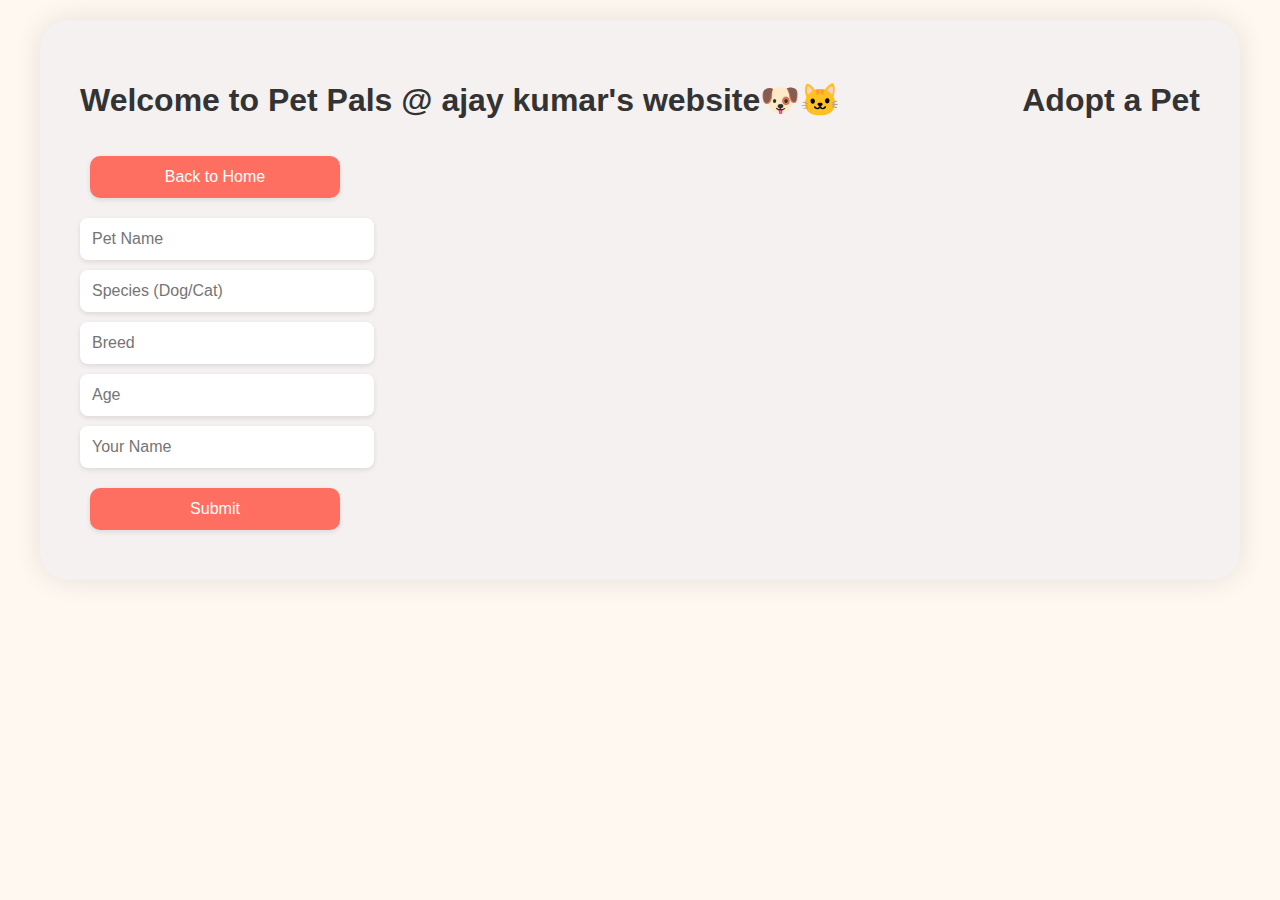
<file: adopt.html>
<!DOCTYPE html>
<html lang="en">
<head>
  <meta charset="UTF-8">
  <meta name="viewport" content="width=device-width, initial-scale=1.0">
  <title>Adopt a Pet</title>
  <link rel="stylesheet" href="style.css" />
  <script src="script.js"></script>
</head>
<body>
  <div class="container">
    <h1>Welcome to Pet Pals @ ajay kumar's website🐶🐱</h1>
    <h1>Adopt a Pet</h1>
    <form method="POST">
    <a href="index.html"><button type="button">Back to Home</button></a>
      <input type="text" name="name" placeholder="Pet Name" required>
      <input type="text" name="species" placeholder="Species (Dog/Cat)" required>
      <input type="text" name="breed" placeholder="Breed" required>
      <input type="number" name="age" placeholder="Age" required>
      <input type="text" name="adopter" placeholder="Your Name" required>
      <button type="submit">Submit</button>
    </form>
  </div>
</body>
</html>
</file>
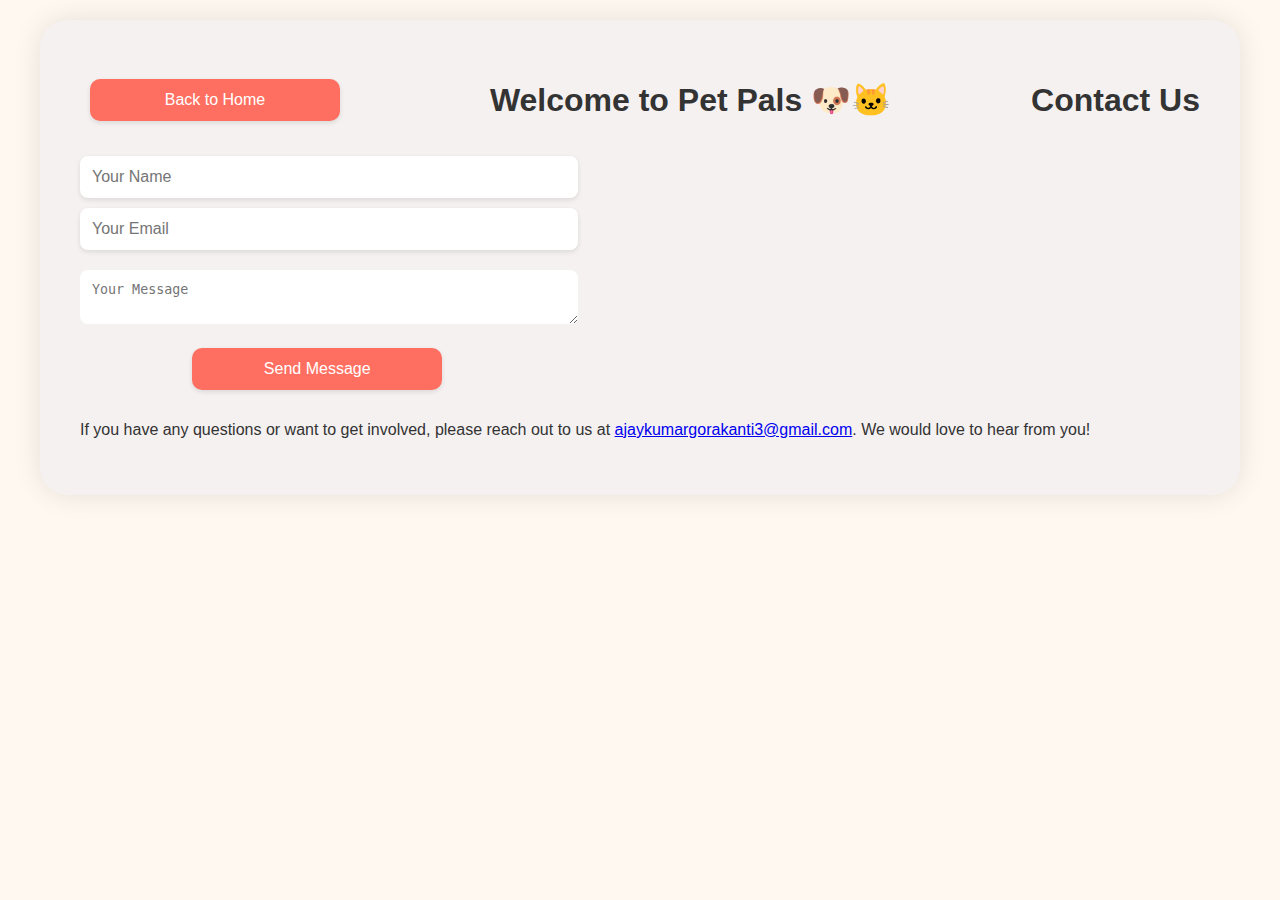
<file: contact.html>
<!DOCTYPE html>
<html lang="en">
<head>
  <meta charset="UTF-8">
  <meta name="viewport" content="width=device-width, initial-scale=1.0">
  <title>contact us </title>
  <link rel="stylesheet" href="style.css" />
  <script src="script.js"></script>
</head>
<body>
    <div class="container">
        <button class="back-button" onclick="window.location.href='index.html'">Back to Home</button>
        <h1>Welcome to Pet Pals 🐶🐱</h1>
        <h1>Contact Us</h1>
        <form method="POST">
            <input type="text" name="name" placeholder="Your Name" required>
            <input type="email" name="email" placeholder="Your Email" required>
            <textarea name="message" placeholder="Your Message" required></textarea>
            <button type="submit">Send Message</button>
        </form>

        <p>If you have any questions or want to get involved, please reach out to us at <a href="mailto:ajaykumargorakanti3@gmail.com">ajaykumargorakanti3@gmail.com</a>. We would love to hear from you!</p>
    </div>
</body>
</html>
</file>
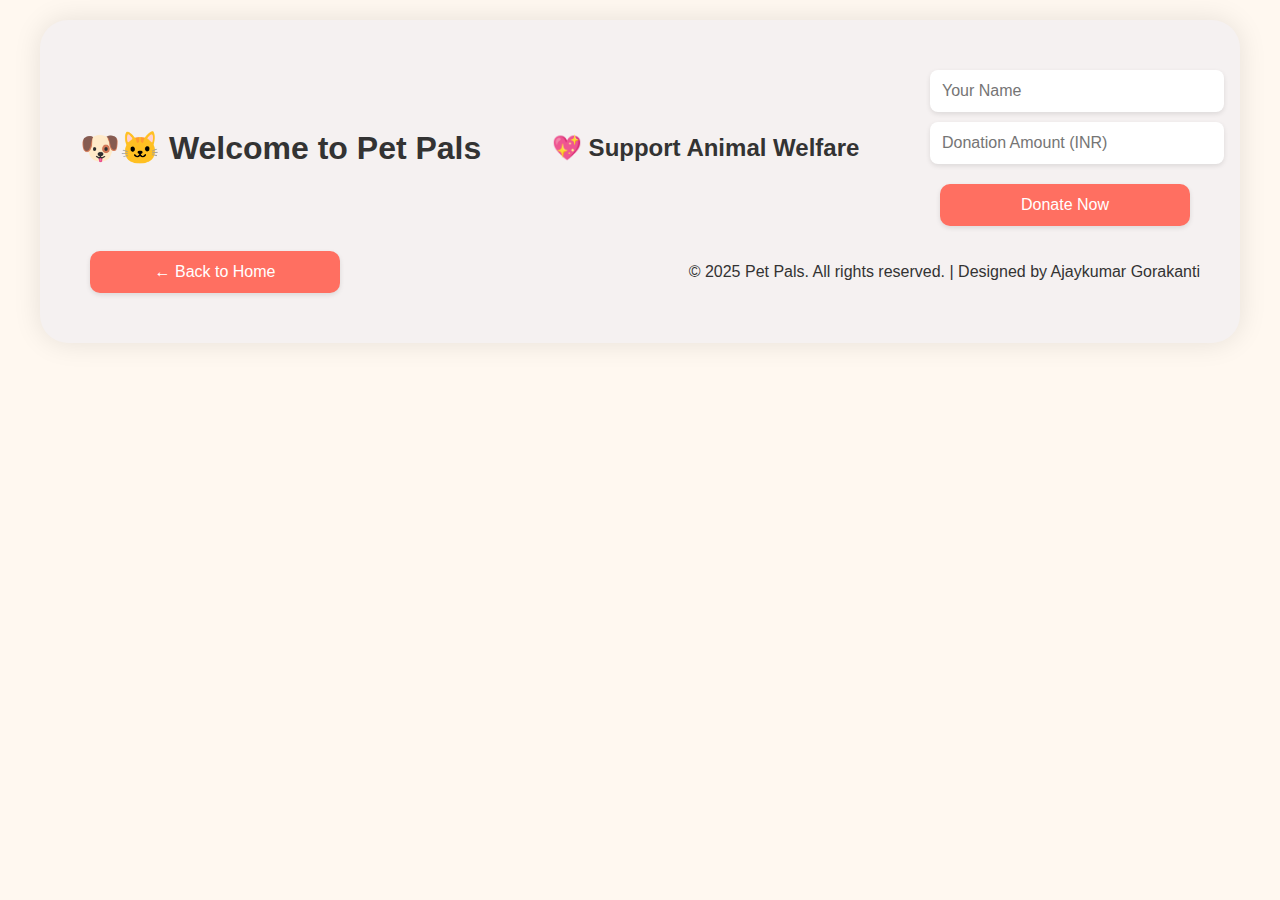
<file: donate.html>
<!DOCTYPE html>
<html lang="en">
<head>
  <meta charset="UTF-8" />
  <meta name="viewport" content="width=device-width, initial-scale=1.0"/>
  <title>Donate for Animals</title>
  <link rel="stylesheet" href="style.css" />
  <script src="script.js"></script>
</head>
<body>
  <div class="container">
    <h1>🐶🐱 Welcome to Pet Pals</h1>
    <h2>💖 Support Animal Welfare</h2>

    <form id="donationForm">
      <input type="text" name="name" placeholder="Your Name" required />
      <input type="number" name="amount" placeholder="Donation Amount (INR)" required />
      <button type="submit">Donate Now</button>
    </form>

    <a href="/"><button type="button">← Back to Home</button></a>

    <div class="footer">
      <p>&copy; 2025 Pet Pals. All rights reserved. | Designed by Ajaykumar Gorakanti</p>
    </div>
  </div>

  <script>
    const form = document.getElementById("donationForm");

    form.addEventListener("submit", function (e) {
      e.preventDefault();

      const formData = new FormData(form);

      fetch("/donate", {
        method: "POST",
        body: formData,
      })
      .then(response => {
        if (response.ok) {
          // 🎉 Confetti animation
          confetti({
            particleCount: 200,
            spread: 120,
            origin: { y: 0.6 }
          });

          // Wait 2 seconds then redirect
          setTimeout(() => {
            window.location.href = "/thankyou";
          }, 2000);
        } else {
          alert("Something went wrong. Please try again.");
        }
      })
      .catch(error => {
        console.error("Error:", error);
        alert("Error submitting donation.");
      });
    });
  </script>
</body>
</html>
</file>
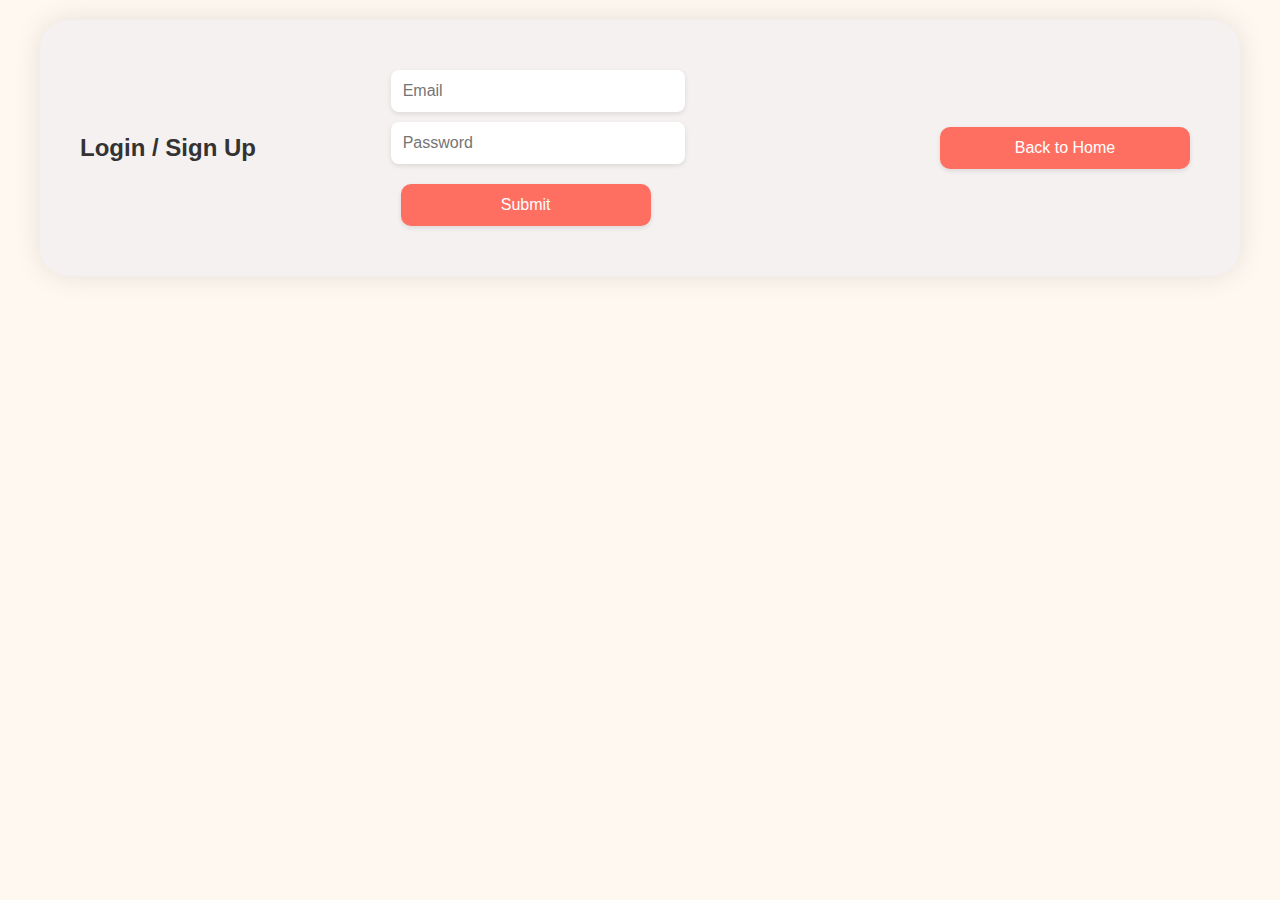
<file: login.html>
<!DOCTYPE html>
<html lang="en">
<head>
  <meta charset="UTF-8" />
  <meta name="viewport" content="width=device-width, initial-scale=1.0"/>
  <title>Login - Pet Pals</title>
  <link rel="stylesheet" href="style.css"/>
</head>
<body>
  <div class="container">
    <h2>Login / Sign Up</h2>
    <form id="loginForm">
      <input type="email" name="email" placeholder="Email" required />
      <input type="password" name="password" placeholder="Password" required />
      <button type="submit">Submit</button>
    </form>
    <div id="loginMsg"></div>
    <a href="/"><button>Back to Home</button></a>
  </div>

  <script>
    document.getElementById("loginForm").addEventListener("submit", async (e) => {
      e.preventDefault();
      const data = {
        email: e.target.email.value,
        password: e.target.password.value
      };
      const res = await fetch("/login", {
        method: "POST",
        headers: { "Content-Type": "application/json" },
        body: JSON.stringify(data)
      });
      const result = await res.json();
      if (result.success) {
        document.getElementById("loginMsg").innerText = result.new_user ? "Signed up successfully!" : "Login successful!";
        setTimeout(() => {
          window.location.href = "/dashboard";
        }, 1000);
      } else {
        document.getElementById("loginMsg").innerText = "Login failed. Please try again.";
      }
    });
  </script>
</body>
</html>
</file>
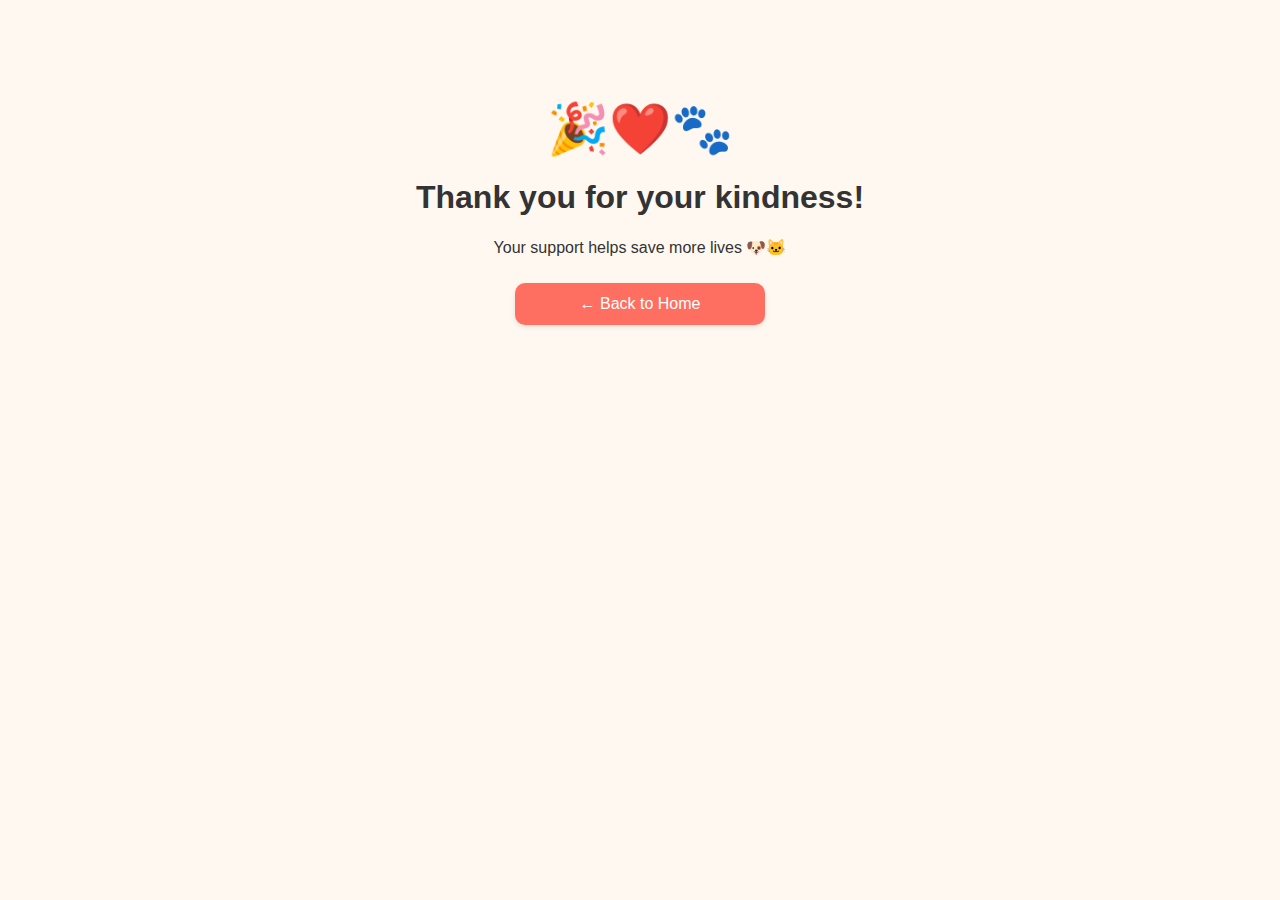
<file: thankyou.html>
<!DOCTYPE html>
<html lang="en">
<head>
  <meta charset="UTF-8">
  <meta name="viewport" content="width=device-width, initial-scale=1.0">
  <title>Thank You!</title>
  <link rel="stylesheet" href="style.css" />
  <script src="script.js"></script>
  <style>
    .thank-you {
      text-align: center;
      margin-top: 100px;
      animation: popin 1s ease;
    }

    @keyframes popin {
      from {
        opacity: 0;
        transform: scale(0.5);
      }
      to {
        opacity: 1;
        transform: scale(1);
      }
    }

    .emoji {
      font-size: 50px;
      animation: bounce 1s infinite;
    }

    @keyframes bounce {
      0%, 100% { transform: translateY(0); }
      50% { transform: translateY(-10px); }
    }
  </style>
</head>
<body>
  <div class="thank-you">
    <div class="emoji">🎉❤️🐾</div>
    <h1>Thank you for your kindness!</h1>
    <p>Your support helps save more lives 🐶🐱</p>
    <a href="/"><button>← Back to Home</button></a>
  </div>
</body>
</html>
</file>
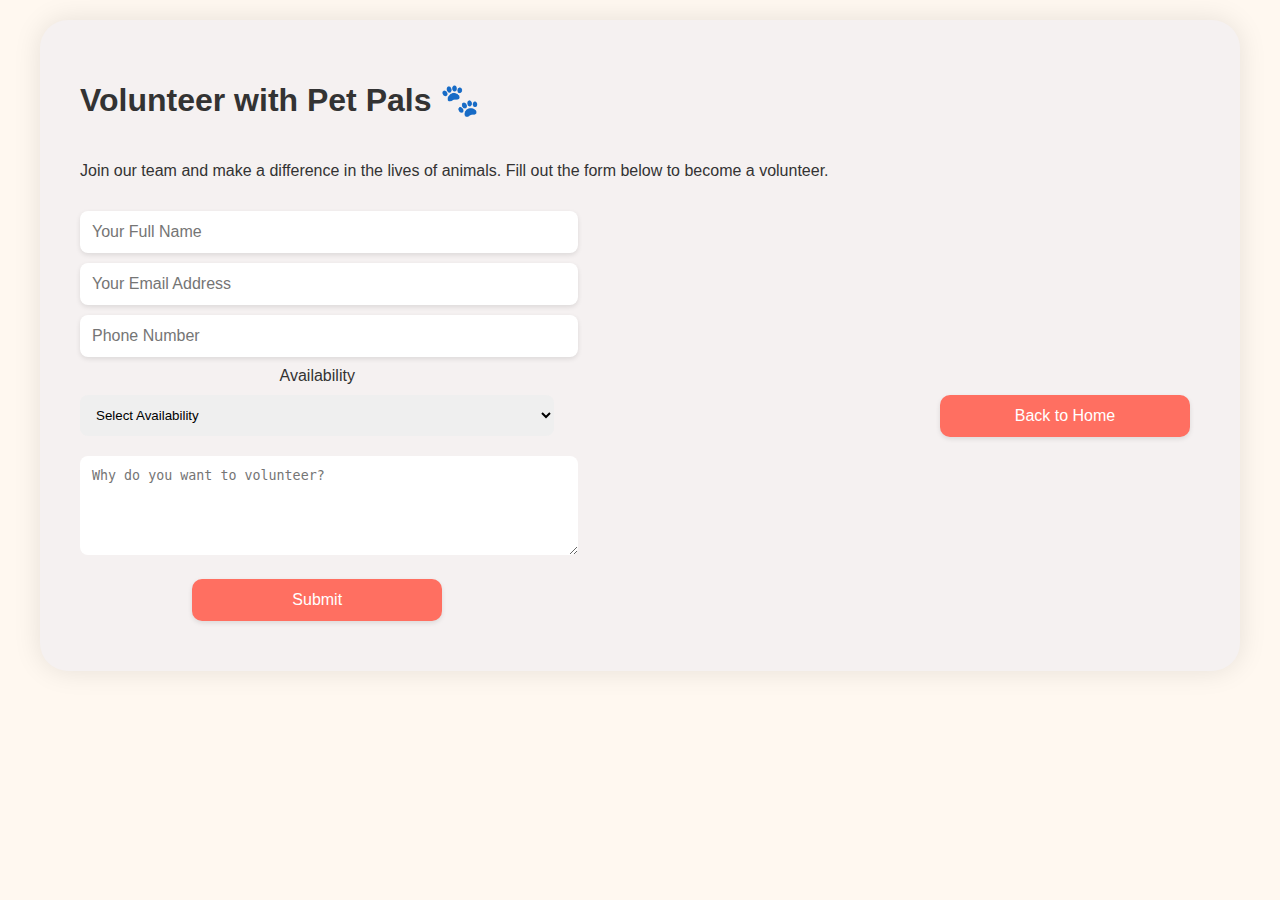
<file: volunteer.html>
<!DOCTYPE html>
<html lang="en">
<head>
  <meta charset="UTF-8">
  <meta name="viewport" content="width=device-width, initial-scale=1.0">
  <title>Volunteer with Pet Pals</title>
  <link rel="stylesheet" href="style.css" />
  <script src="script.js"></script>
</head>
<body>
  <div class="container">
    <h1>Volunteer with Pet Pals 🐾</h1>
    <p>Join our team and make a difference in the lives of animals. Fill out the form below to become a volunteer.</p>

    <form action="/volunteer" method="POST">
      <input type="text" name="name" placeholder="Your Full Name" required>
      <input type="email" name="email" placeholder="Your Email Address" required>
      <input type="tel" name="phone" placeholder="Phone Number" required>
    <label for="availability">Availability</label>
    <select id="availability" name="availability" required>
      <option value="">Select Availability</option>
      <option value="Weekdays">Weekdays</option>
      <option value="Weekends">Weekends</option>
      <option value="Flexible">Flexible</option>
    </select>
      <textarea name="message" rows="5" placeholder="Why do you want to volunteer?" required></textarea>
      <button type="submit">Submit</button>
    </form>

    <a href="index.html"><button>Back to Home</button></a>
  </div>
</body>
</html>
</file>
<file: style.css>
body {
  font-family: 'Segoe UI', sans-serif;
  background: #fff8f0;
  color: #333;
  margin: 0;
  padding: 0;
}

input, button {
  border-radius: 10px;
  padding: 10px;
  margin: 10px 0;
  box-shadow: 0 2px 5px rgba(0,0,0,0.1);
}

.container {
  max-width: 600px;
  margin: auto;
  padding: 40px;
  background: #ffffff;
  border-radius: 20px;
  box-shadow: 0 5px 15px rgba(0,0,0,0.1);
}

.featured-pets {
  display: flex;
  flex-wrap: wrap;
  justify-content: center;
  gap: 40px;
  padding: 20px;
  background-color: #f5f1f1;
  border-radius: 20px;  
  box-shadow: 0 0 20px rgba(0,0,0,0.1);
  margin: 20px auto;
  max-width: 1200px;
  animation: fadeIn 1.5s ease-in-out;
  padding: 40px;
  box-sizing: border-box;
  display: flex;
  flex-direction: row;
  justify-content: space-between;
  align-items: center;

}

header {
  background-color: #09c732;
  color: white;
  padding: 20px;
  text-align: center;
  border-radius: 0 0 20px 20px;
}
textarea {
  width: 100%;
  padding: 12px;
  margin: 10px 0;
  border-radius: 8px;
  border: none;
  resize: vertical;
}


input, button {
  padding: 10px;
  margin: 10px;
  width: 250px;
  border: 1px solid #ccc;
  border-radius: 8px;
  font-size: 1rem;
}
button {
  background-color: #2b9348;
  color: white;
  cursor: pointer;
}
button:hover {
  background-color: #55a630;
}
.container {
  max-width: 600px;
  margin: auto;
  text-align: center;
  padding: 40px;
}
.donate-btn {
  background-color: #ff69b4;
  color: white;
  padding: 12px 24px;
  border: none;
  border-radius: 25px;
  font-size: 18px;
  cursor: pointer;
  transition: background 0.3s ease;
}

.donate-btn:hover {
  background-color: #ff1493;
}


.pet-gallery {
  display: flex;
  flex-wrap: wrap;
  justify-content: center;
  gap: 20px;
  padding: 20px;
}
.pet-gallery img {
  width: 200px;
  height: 200px;
  object-fit: cover;
  border-radius: 10px;
  box-shadow: 0 0 5px rgba(0,0,0,0.1);
}

.pet-card h3 {
  margin: 10px 0;
  color: #333;
}

.small-dog, .small-cat {
  width: 100px;
  height: 100px;
  object-fit: cover;
  border-radius: 10px;
  box-shadow: 0 0 5px rgba(18, 185, 124, 0.1);
}
.pet-card p {
  margin: 5px 0;
  color: #666;
}

.h1, .h2 {
  color: #0e0101;
  margin: 20px 0;
}
.pet-card a {
  display: block;
  margin-top: 10px;
}

.pet-card {
  background: #fff;
  border-radius: 15px;
  box-shadow: 0 0 10px rgba(0,0,0,0.1);
  padding: 20px;
  width: 250px;
  text-align: center;
}
.small-cat {
  width: 100px;
  height: 100px;
  object-fit: cover;
  border-radius: 10px;
  box-shadow: 0 0 5px rgba(0,0,0,0.1);
}


h1, h2 {
  text-align: center;
  animation: fadeIn 2s ease-in-out;
  color: #333;
}

.container {
  width: 100%;
  margin: auto;
  padding: 28px;
  background: #f5f1f1;
  border-radius: 28px;
  box-shadow: 0 0 28px rgba(0,0,0,0.1);
  animation: slideIn 1.5s ease-in-out;
  max-width: 1200px;
  margin-top: 20px;
  margin-bottom: 20px;
  padding: 40px;
  box-sizing: border-box;
  display: flex;
  flex-direction:row;
  justify-content: space-between;
  align-items: center;
  flex-grow: 1;
  flex-shrink: 1;
  flex-basis: 0;
  gap: 05px;
  flex-wrap: wrap;
}

input, select {
  display: block;
  width: 100%;
  padding: 12px;
  margin: 10px 0;
  border: none;
  border-radius: 8px;
}

button {
  background-color: #ff6f61;
  color: white;
  border: none;
  padding: 12px 24px;
  border-radius: 10px;
  cursor: pointer;
  transition: 0.3s;
}

button:hover {
  background-color: #e85c50;
}

@keyframes fadeIn {
  from { opacity: 0 }
  to { opacity: 1 }
}

@keyframes slideIn {
  from { transform: translateY(50px); opacity: 0 }
  to { transform: translateY(0); opacity: 1 }
}
</file>
